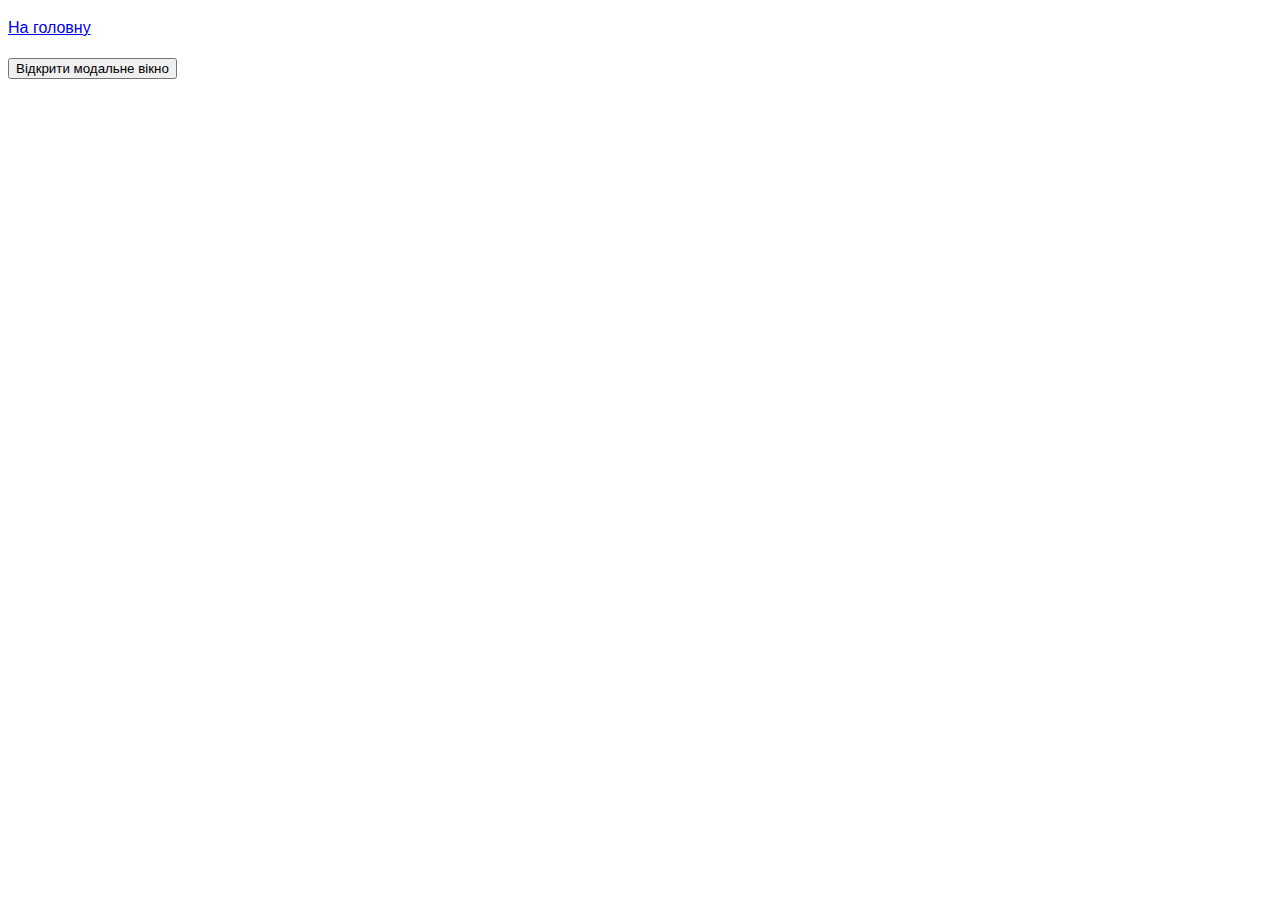
<file: js/6module/12events.html>
<!DOCTYPE html>
<html lang="en">
  <head>
    <meta charset="UTF-8" />
    <meta http-equiv="X-UA-Compatible" content="IE=edge" />
    <meta name="viewport" content="width=device-width, initial-scale=1.0" />
    <title>Document</title>
    <link rel="stylesheet" href="./css/styles.css" />
    <link rel="stylesheet" href="./css/modal.css" />
  </head>
  <body>
    <!--         <ul class="dishes">
      <li data-id="14">Baked Yak &amp; Mushrooms</li>
      <li data-id="7">Strawberry Pancakes</li>
      <li data-id="3">Caramel Toffee</li>
      <li data-id="61">Pistachio Elderberry Wafer</li>
    </ul> -->
    <!--   <button type="button" class="btn">Click me</button> -->
    <!--     <form class="register-form" autocomplete="off">
      <input type="text" name="username" placeholder="Username" />
      <input type="password" name="password" placeholder="Password" />
      <button type="submit">Register</button>
    </form> -->
    <!--     <button type="button" data-action="clear">Clear output</button>
    <div class="log-list"></div> -->
    <p><a href="/">На головну</a></p>
    <button class="button" data-action="open-modal">Відкрити модальне вікно</button>
    <div class="backdrop js-backdrop">
      <div class="modal">
        <h2>Modal window</h2>
        <p>
          In user interface design for computer applications, a modal window is a graphical control
          element subordinate to an application's main window. It creates a mode that disables the
          main window but keeps it visible, with the modal window as a child window in front of it.
          Users must interact with the modal window before they can return to the parent
          application. This avoids interrupting the workflow on the main window. Modal windows are
          sometimes called heavy windows or modal dialogs because they often display a dialog box.
        </p>
        <button type="button" class="button" data-action="close-modal">Закрити</button>
      </div>
    </div>
    <script src="./12events.js" type="module"></script>
  </body>
</html>
</file>
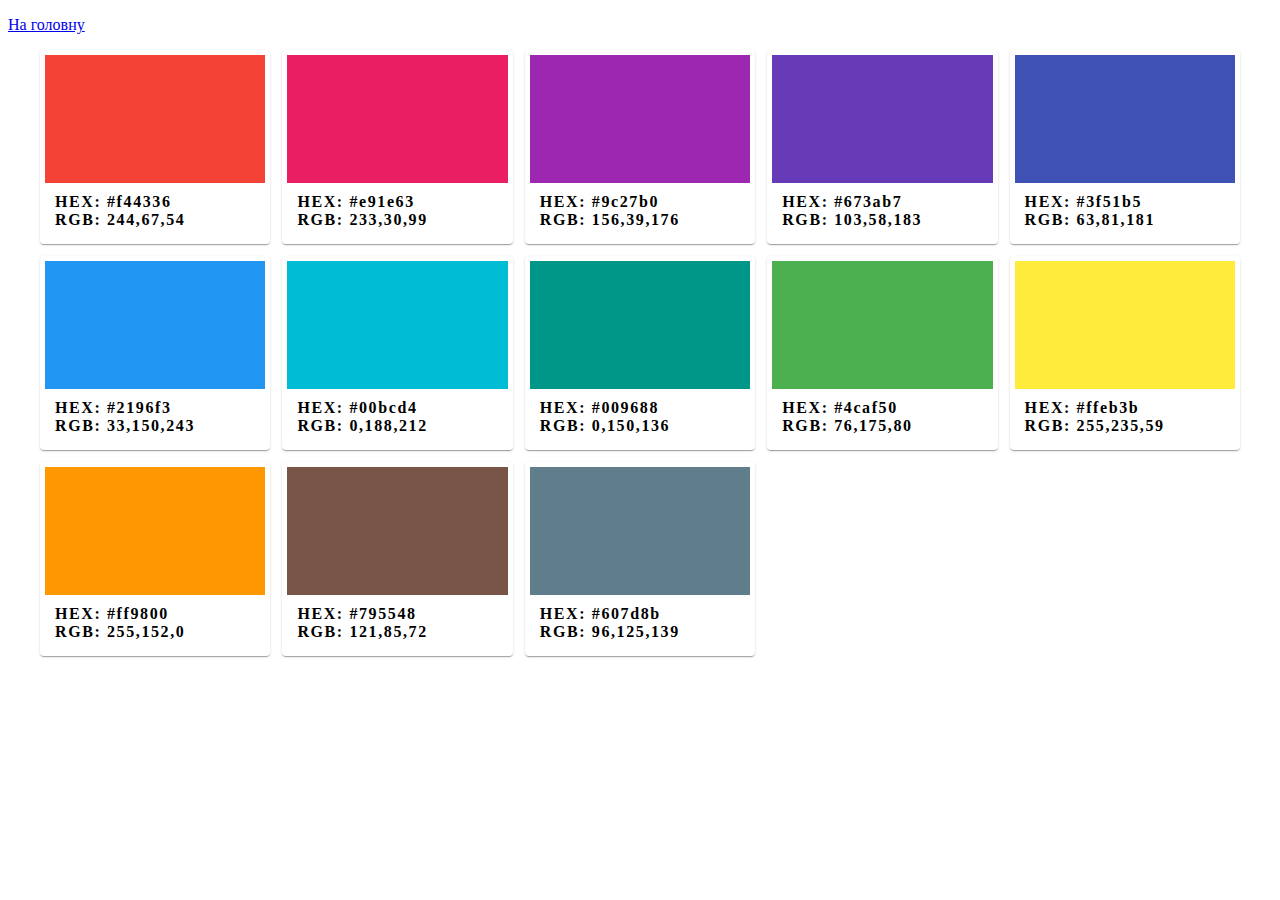
<file: js/7module/colorpicker.html>
<!DOCTYPE html>
<html lang="en">
  <head>
    <meta charset="UTF-8" />
    <meta http-equiv="X-UA-Compatible" content="IE=edge" />
    <meta name="viewport" content="width=device-width, initial-scale=1.0" />
    <link href="./colorpicker.css" rel="stylesheet" />
    <title>Document</title>
  </head>
  <body>
    <p><a href="/">На головну</a></p>
    <div class="palette js-palette"></div>
    <script src="./colorpicker.js"></script>
  </body>
</html>
</file>
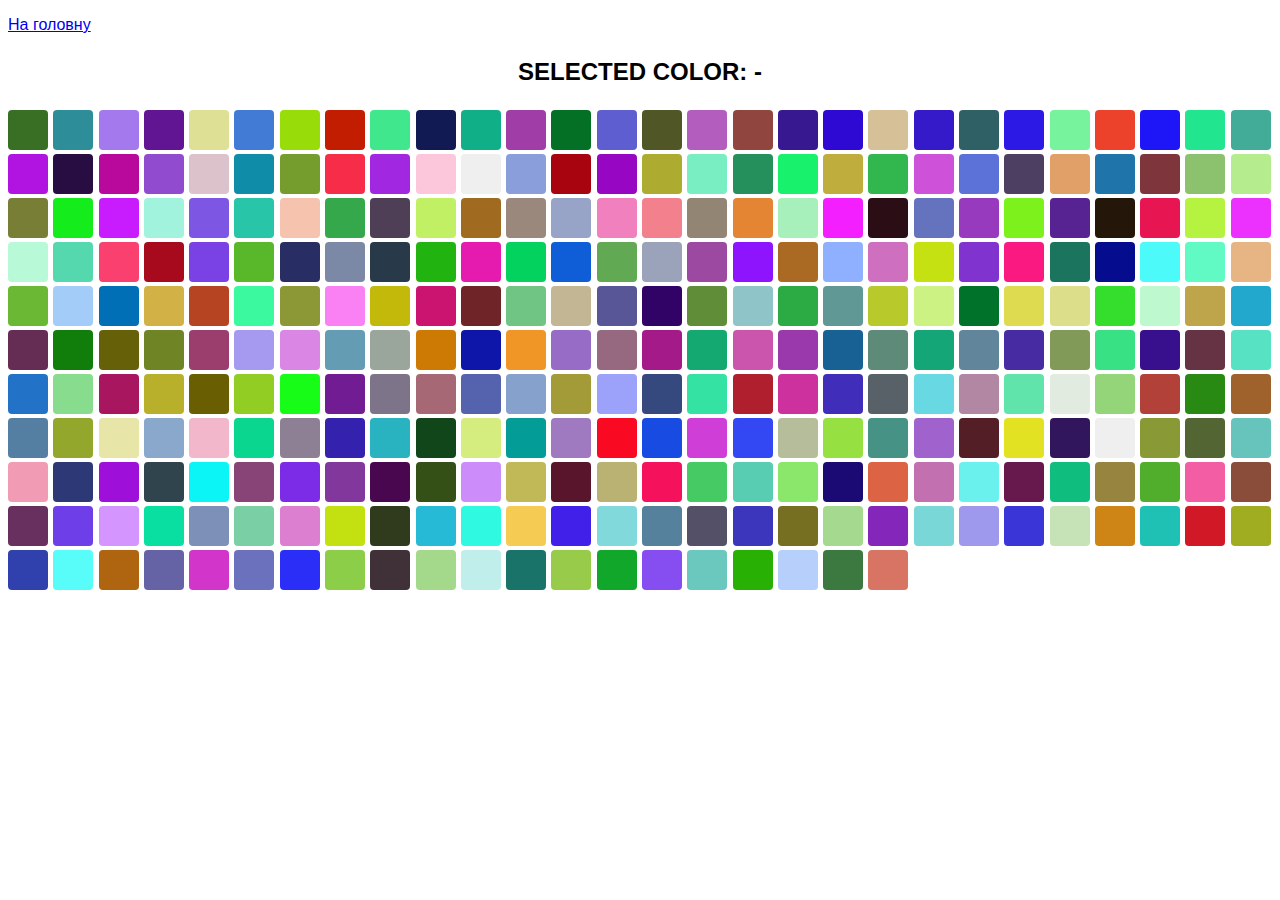
<file: js/7module/palette.html>
<!DOCTYPE html>
<html lang="en">
  <head>
    <meta charset="UTF-8" />
    <meta http-equiv="X-UA-Compatible" content="IE=edge" />
    <meta name="viewport" content="width=device-width, initial-scale=1.0" />
    <link href="./palette.css" rel="stylesheet" />
    <title>Document</title>
  </head>
  <body>
    <p><a href="/">На головну</a></p>

    <p class="output">Selected color: -</p>
    <div class="color-palette"></div>

    <script src="./palette.js"></script>
  </body>
</html>
</file>
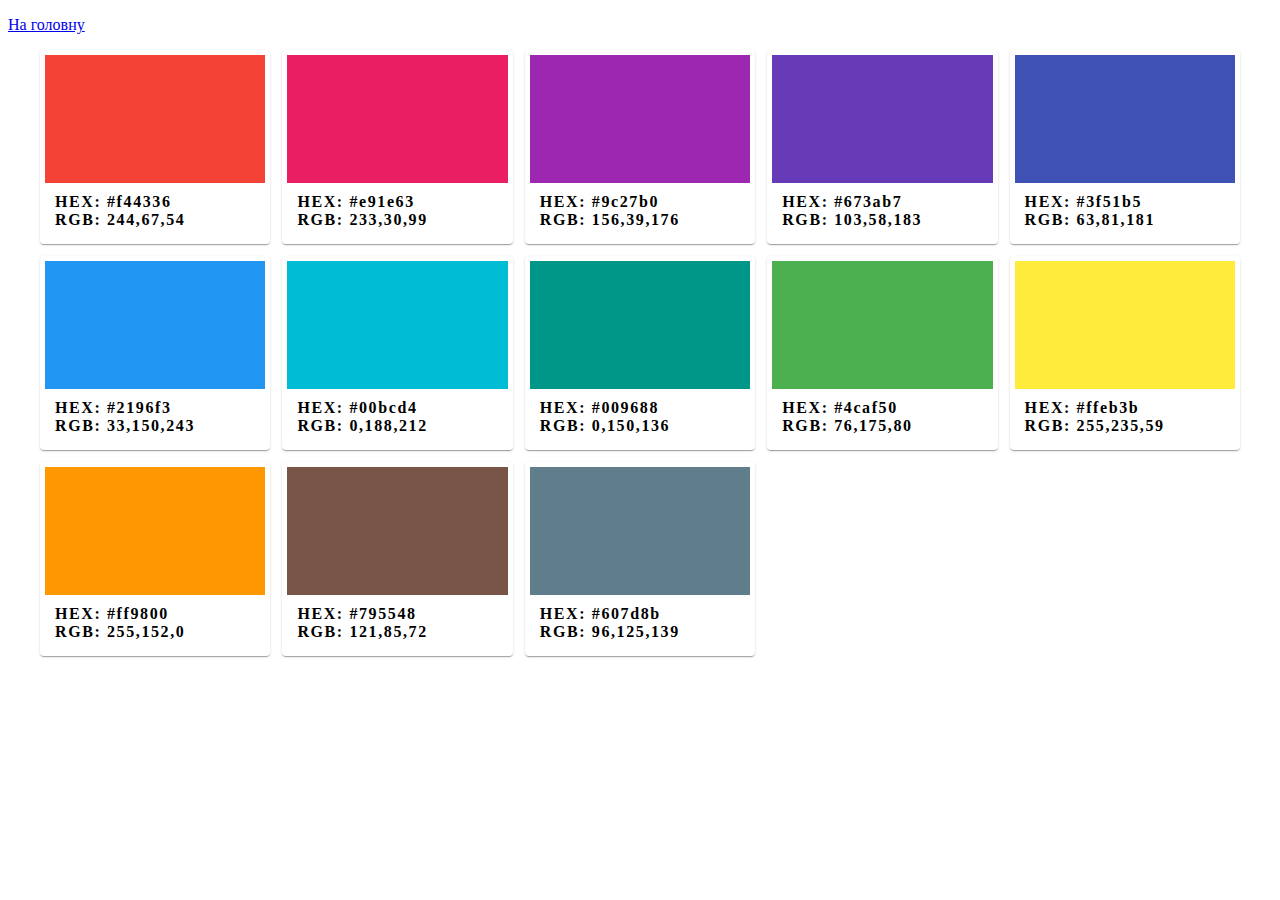
<file: js/7module/colorpicker/colorpicker.html>
<!DOCTYPE html>
<html lang="en">
  <head>
    <meta charset="UTF-8" />
    <meta http-equiv="X-UA-Compatible" content="IE=edge" />
    <meta name="viewport" content="width=device-width, initial-scale=1.0" />
    <link href="./colorpicker.css" rel="stylesheet" />
    <title>Document</title>
  </head>
  <body>
    <p><a href="/">На головну</a></p>
    <div class="palette js-palette"></div>
    <script src="./colorpicker.js" type="module"></script>
  </body>
</html>
</file>
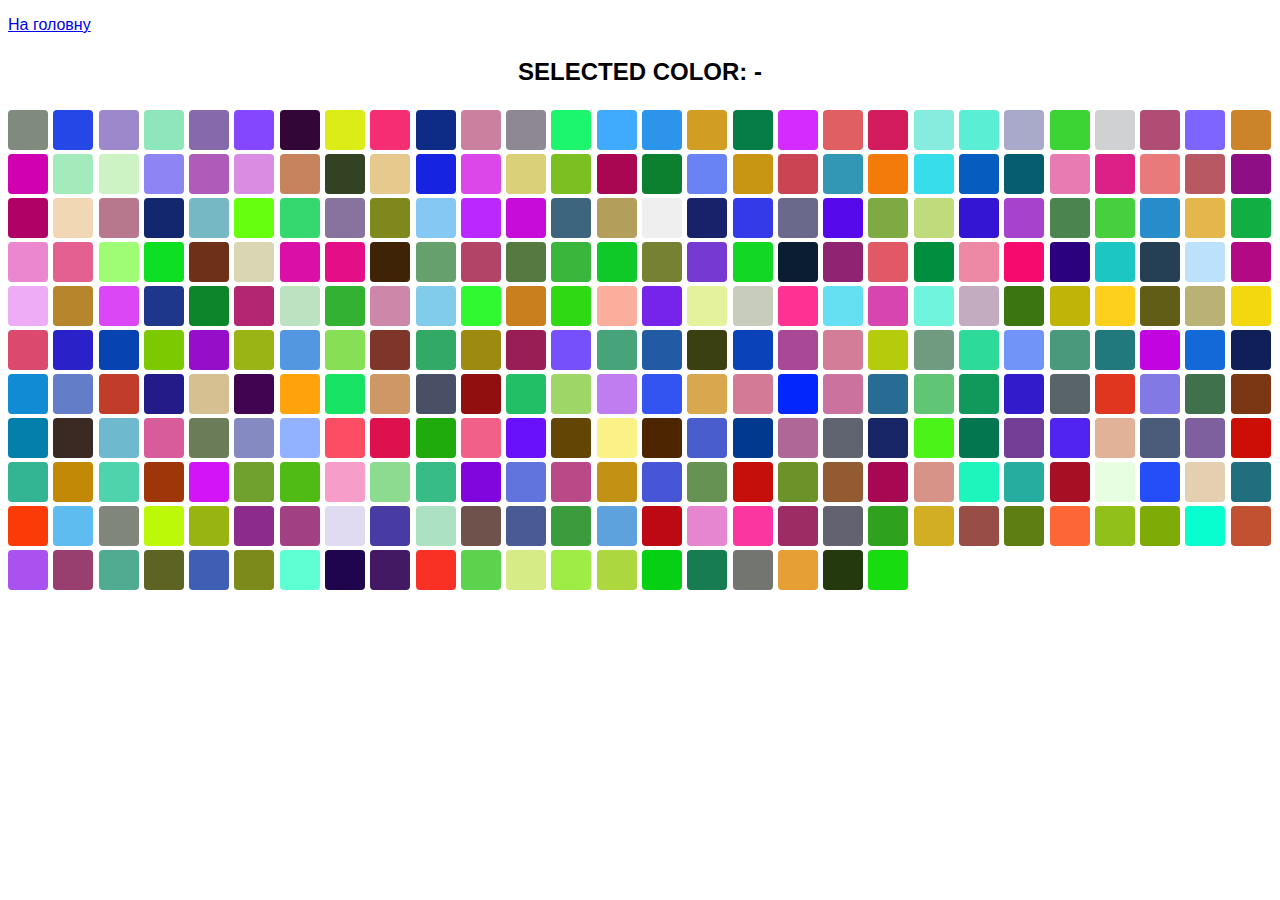
<file: js/7module/palette/palette.html>
<!DOCTYPE html>
<html lang="en">
  <head>
    <meta charset="UTF-8" />
    <meta http-equiv="X-UA-Compatible" content="IE=edge" />
    <meta name="viewport" content="width=device-width, initial-scale=1.0" />
    <link href="./palette.css" rel="stylesheet" />
    <title>Document</title>
  </head>
  <body>
    <p><a href="/">На головну</a></p>

    <p class="output">Selected color: -</p>
    <div class="color-palette"></div>

    <script src="./palette.js" type="module"></script>
  </body>
</html>
</file>
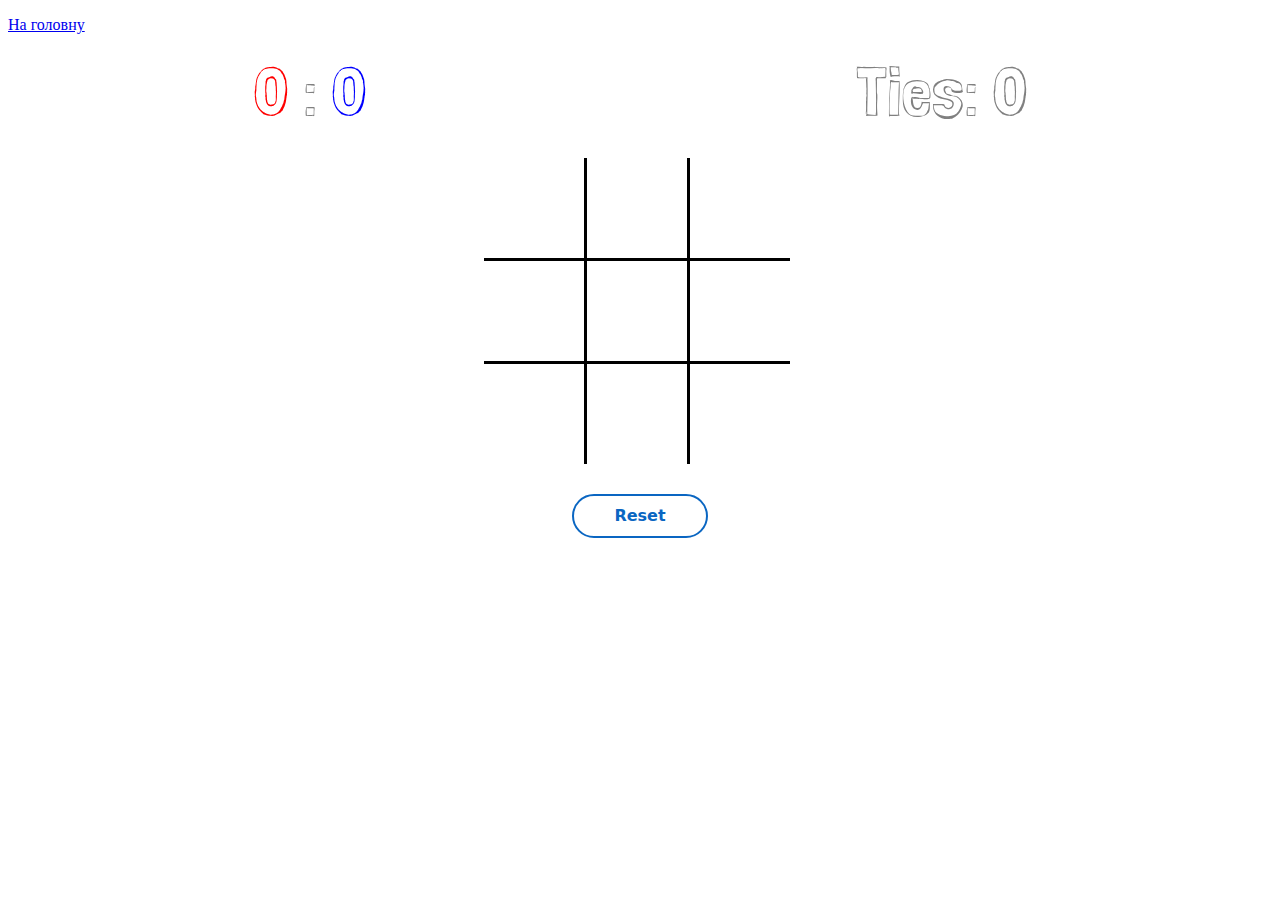
<file: js/7module/tic-tac-toe/tic-tac-toe.html>
<!DOCTYPE html>
<html lang="en">
  <head>
    <meta charset="UTF-8" />
    <meta http-equiv="X-UA-Compatible" content="IE=edge" />
    <meta name="viewport" content="width=device-width, initial-scale=1.0" />
    <link rel="preconnect" href="https://fonts.googleapis.com" />
    <link rel="preconnect" href="https://fonts.gstatic.com" crossorigin />
    <link
      href="https://fonts.googleapis.com/css2?family=Londrina+Sketch&display=swap"
      rel="stylesheet"
    />
    <link rel="stylesheet" href="./tic-tac-toe.css" />
    <title>Tic-tac-toe</title>
  </head>
  <body>
    <p><a href="/">На головну</a></p>

    <div class="container">
      <div class="content"></div>
    </div>

    <script src="./tic-tac-toe.js" type="module"></script>
  </body>
</html>
</file>
<file: js/6module/css/styles.css>
body {
  font-family: 'Helvetica Neue', -apple-system, BlinkMacSystemFont, 'Segoe UI', Roboto, Oxygen,
    Ubuntu, Cantarell, 'Open Sans', sans-serif;
  line-height: 1.5;
  color: #2a2a2a;
}

.transaction-table {
  border-collapse: collapse;
}

.transaction-table th,
.transaction-table td {
  padding: 8px;
  border: 1px solid #2a2a2a;
}

.title__link {
  display: inline-flex;
  margin-left: 40px;
}
.register-form {
  display: flex;
  flex-direction: column;
  align-items: center;
  justify-content: center;
  min-height: 100vh;
}

.register-form input {
  margin-bottom: 16px;
  padding: 8px 12px;
}

.register-form button {
  padding: 12px;
}
</file>
<file: js/6module/css/modal.css>
body.show-modal .backdrop {
  opacity: 1;
  visibility: visible;
  pointer-events: initial;
}

body.show-modal .modal {
  transform: scale(1);
}

.backdrop {
  display: flex;
  justify-content: center;
  align-items: center;
  position: fixed;
  top: 0;
  left: 0;
  width: 100vw;
  height: 100vh;
  background-color: rgba(0, 0, 0, 0.3);
  z-index: 999;

  pointer-events: none;
  opacity: 0;
  visibility: hidden;
  transition: opacity 200ms ease-in-out, visibility 200ms ease-in-out;
}

.modal {
  padding: 24px;
  border-radius: 4px;
  max-width: 640px;
  width: 100%;
  min-height: 320px;
  background-color: #fff;
  box-shadow: 0px 1px 3px 0px rgba(0, 0, 0, 0.2), 0px 1px 1px 0px rgba(0, 0, 0, 0.14),
    0px 2px 1px -1px rgba(0, 0, 0, 0.12);

  transform: scale(1.1);
  transition: transform 200ms ease-in-out;
}
</file>
<file: js/7module/colorpicker.css>
body {
  transition: background-color 250ms cubic-bezier(0.4, 0, 0.2, 1);
}

.palette {
  display: grid;
  max-width: 1200px;
  grid-template-columns: repeat(auto-fill, minmax(200px, 1fr));
  grid-gap: 12px;
  padding: 0;
  list-style: none;
  margin-left: auto;
  margin-right: auto;
}

.color-card {
  padding: 5px;
  border-radius: 4px;
  background-color: #fff;
  box-shadow: 0px 2px 1px -1px rgba(0, 0, 0, 0.2), 0px 1px 1px 0px rgba(0, 0, 0, 0.14),
    0px 1px 3px 0px rgba(0, 0, 0, 0.12);
  transition: transform 250ms cubic-bezier(0.4, 0, 0.2, 1);
}

.color-card.is-active {
  transform: perspective(400px) rotateX(10deg);
}

.color-swatch {
  height: 128px;
  cursor: pointer;
  user-select: none;
}

.color-meta {
  padding: 10px;
  font-weight: 700;
}

.color-meta p {
  margin-top: 0;
  margin-bottom: 0;
  letter-spacing: 0.1em;
}
</file>
<file: js/7module/palette.css>
body {
  margin: 8px;
  font-family: sans-serif;
}

.output {
  text-align: center;
  text-transform: uppercase;
  font-size: 24px;
  font-weight: 700;
}

.color-palette {
  display: grid;
  grid-template-columns: repeat(auto-fit, minmax(40px, 1fr));
  gap: 4px;
}

.color-palette .item {
  padding: 0;
  margin: 0;
  border: none;
  border-radius: 4px;
  width: 40px;
  height: 40px;
  cursor: pointer;
  transition: transform 250ms ease-in-out;
}

.color-palette .item:hover {
  transform: scale(1.1);
}
</file>
<file: js/7module/colorpicker/colorpicker.css>
body {
  transition: background-color 250ms cubic-bezier(0.4, 0, 0.2, 1);
}

.palette {
  display: grid;
  max-width: 1200px;
  grid-template-columns: repeat(auto-fill, minmax(200px, 1fr));
  grid-gap: 12px;
  padding: 0;
  list-style: none;
  margin-left: auto;
  margin-right: auto;
}

.color-card {
  padding: 5px;
  border-radius: 4px;
  background-color: #fff;
  box-shadow: 0px 2px 1px -1px rgba(0, 0, 0, 0.2), 0px 1px 1px 0px rgba(0, 0, 0, 0.14),
    0px 1px 3px 0px rgba(0, 0, 0, 0.12);
  transition: transform 250ms cubic-bezier(0.4, 0, 0.2, 1);
}

.color-card.is-active {
  transform: perspective(400px) rotateX(10deg);
}

.color-swatch {
  height: 128px;
  cursor: pointer;
  user-select: none;
}

.color-meta {
  padding: 10px;
  font-weight: 700;
}

.color-meta p {
  margin-top: 0;
  margin-bottom: 0;
  letter-spacing: 0.1em;
}
</file>
<file: js/7module/palette/palette.css>
body {
  margin: 8px;
  font-family: sans-serif;
}

.output {
  text-align: center;
  text-transform: uppercase;
  font-size: 24px;
  font-weight: 700;
}

.color-palette {
  display: grid;
  grid-template-columns: repeat(auto-fit, minmax(40px, 1fr));
  gap: 4px;
}

.color-palette .item {
  padding: 0;
  margin: 0;
  border: none;
  border-radius: 4px;
  width: 40px;
  height: 40px;
  cursor: pointer;
  transition: transform 250ms ease-in-out;
}

.color-palette .item:hover {
  transform: scale(1.1);
}
</file>
<file: js/7module/tic-tac-toe/tic-tac-toe.css>
.container {
  /*   display: flex; */
  margin: 25px;
  user-select: none;
}

.content {
  width: 312px;
  margin: 0 auto;
  user-select: none;
}

.item {
  width: 100px;
  height: 100px;
  line-height: 100px;
  text-align: center;
  display: inline-block;
  font-size: 50px;
  cursor: pointer;
  vertical-align: middle;
  transition: background 0.1s;
  user-select: none;
}

.item:nth-child(1),
.item:nth-child(2),
.item:nth-child(3),
.item:nth-child(4),
.item:nth-child(5),
.item:nth-child(6) {
  border-bottom: 3px solid black;
}
.item:nth-child(1),
.item:nth-child(2),
.item:nth-child(4),
.item:nth-child(5),
.item:nth-child(7),
.item:nth-child(8) {
  border-right: 3px solid black;
}

.content {
  margin-bottom: 30px;
}

.resetBtn {
  align-items: center;
  background-color: #fff;
  border: #0a66c2 solid 2px;
  border-radius: 90px;
  box-sizing: border-box;
  color: #0a66c2;
  cursor: pointer;
  display: flex;
  font-family: -apple-system, system-ui, system-ui, 'Segoe UI', Roboto, 'Helvetica Neue',
    'Fira Sans', Ubuntu, Oxygen, 'Oxygen Sans', Cantarell, 'Droid Sans', 'Apple Color Emoji',
    'Segoe UI Emoji', 'Segoe UI Symbol', 'Lucida Grande', Helvetica, Arial, sans-serif;
  font-size: 16px;
  font-weight: 600;
  justify-content: center;
  line-height: 20px;
  max-width: 480px;
  min-height: 40px;
  min-width: 0px;
  overflow: hidden;
  padding: 10px 40px;
  text-align: center;
  touch-action: manipulation;
  transition: background-color 0.167s cubic-bezier(0.4, 0, 0.2, 1) 0s,
    box-shadow 0.167s cubic-bezier(0.4, 0, 0.2, 1) 0s, color 0.167s cubic-bezier(0.4, 0, 0.2, 1) 0s;
  user-select: none;
  vertical-align: middle;
  margin-left: auto;
  margin-right: auto;
}

.resetBtn:hover,
.resetBtn:focus {
  background-color: #0a66c2;
  color: #ffffff;
  border-color: #0a66c2;
}

.counter {
  display: flex;
  margin: 0;
}

.counter__el {
  font-family: 'Londrina Sketch';
  font-size: 70px;
  color: grey;
}

.scores {
  margin: 0 auto;
  padding: 0;
}

.ties {
  margin: 0 auto;
}

.scoreX {
  color: red;
}

.scoreO {
  color: blue;
}
</file>
